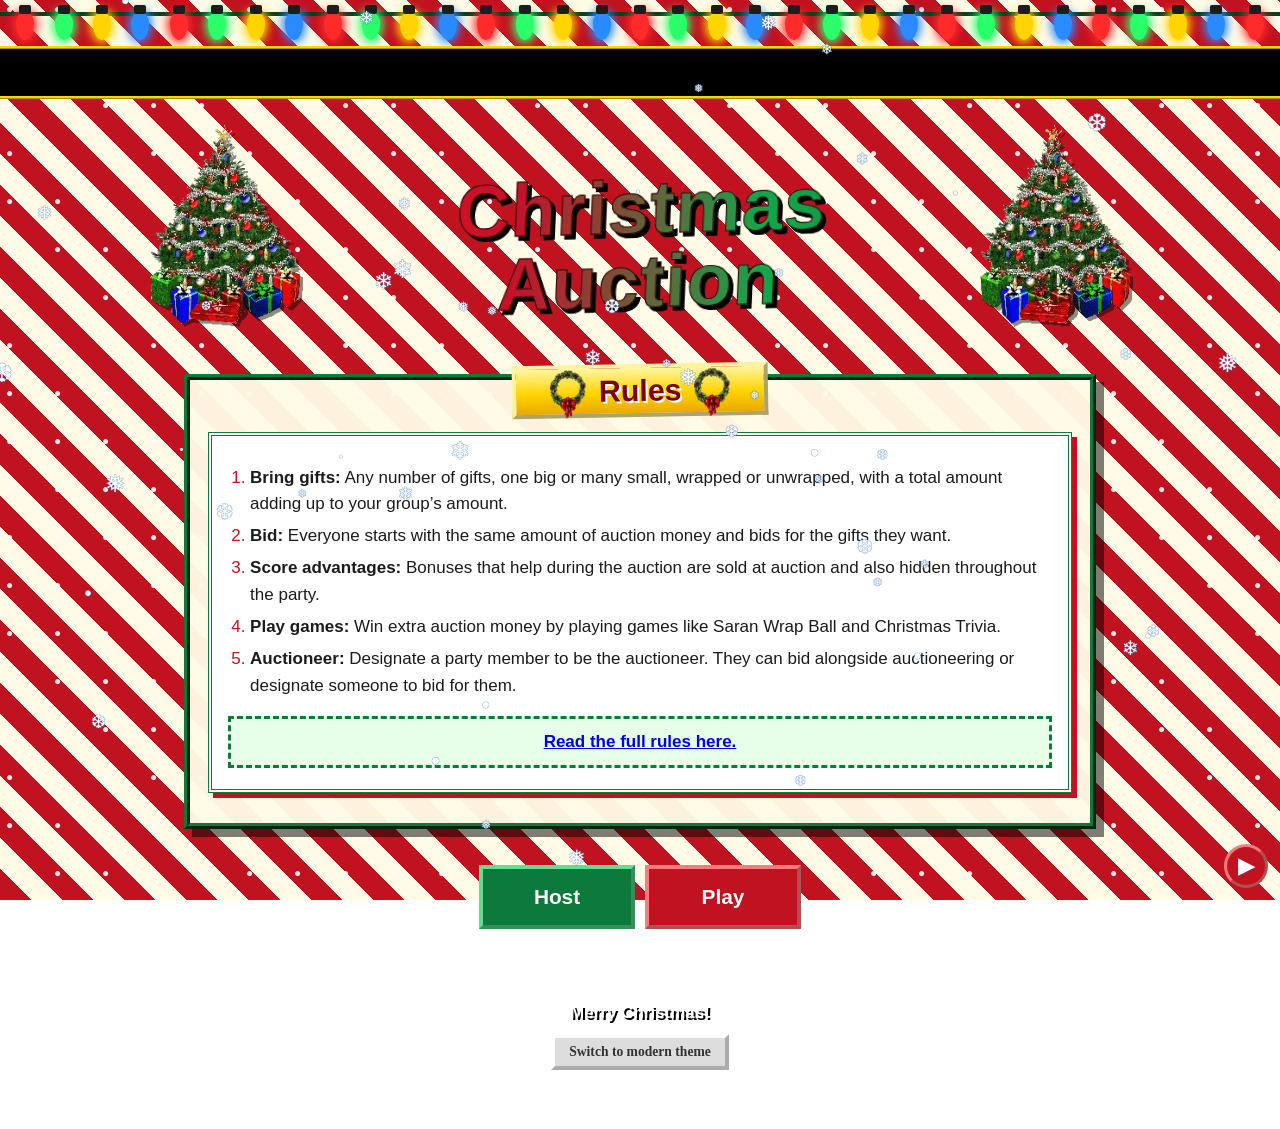
<file: index.html>
<!DOCTYPE html>
<html lang="en">
<head>
<meta charset="utf-8">
<meta name="viewport" content="width=device-width, initial-scale=1">
<title>Christmas Auction</title>
<meta name="description" content="Rules for our Christmas Auction.">
<script src="theme.js?v=5"></script>
<link rel="stylesheet" href="style.css?v=25">
</head>
<body>
<canvas id="snow" aria-hidden="true"></canvas>
<div class="lights" id="lights" aria-hidden="true"></div>
<div class="marquee"><span id="marqueeText">&#9733; WELCOME TO THE CHRISTMAS AUCTION &#9733;</span></div>

<header>
  <div class="hero">
    <img src="media/images/tree_art.png" alt="Decorated Christmas tree with presents">
    <div class="mid">
      <h1 class="wordart">Christmas Auction</h1>
    </div>
    <img src="media/images/tree_art.png" alt="Decorated Christmas tree with presents">
  </div>
</header>


<main>
  <section id="how">
    <h2>Rules</h2>
    <div class="card">
      <ol>
        <li><strong>Bring gifts:</strong> Any number of gifts, one big or many small, wrapped or unwrapped, with a total amount adding up to your group&rsquo;s amount.</li>
        <li><strong>Bid:</strong> Everyone starts with the same amount of auction money and bids for the gifts they want.</li>
        <li><strong>Score advantages:</strong> Bonuses that help during the auction are sold at auction and also hidden throughout the party.</li>
        <li><strong>Play games:</strong> Win extra auction money by playing games like Saran Wrap Ball and Christmas Trivia.</li>
        <li><strong>Auctioneer:</strong> Designate a party member to be the auctioneer. They can bid alongside auctioneering or designate someone to bid for them.</li>
      </ol>
      <p class="note center"><a href="rules.html">Read the full rules here.</a></p>
    </div>
  </section>

  <div class="topnav bottom"><a class="btn alt" href="host.html">Host</a><a class="btn" href="play.html">Play</a></div>
</main>

<footer>
  <p>Merry Christmas!</p>
</footer>

<script src="firebase-config.js?v=2"></script>
<script src="app.js?v=4"></script>
<script src="decor.js?v=14"></script>
</body>
</html>
</file>
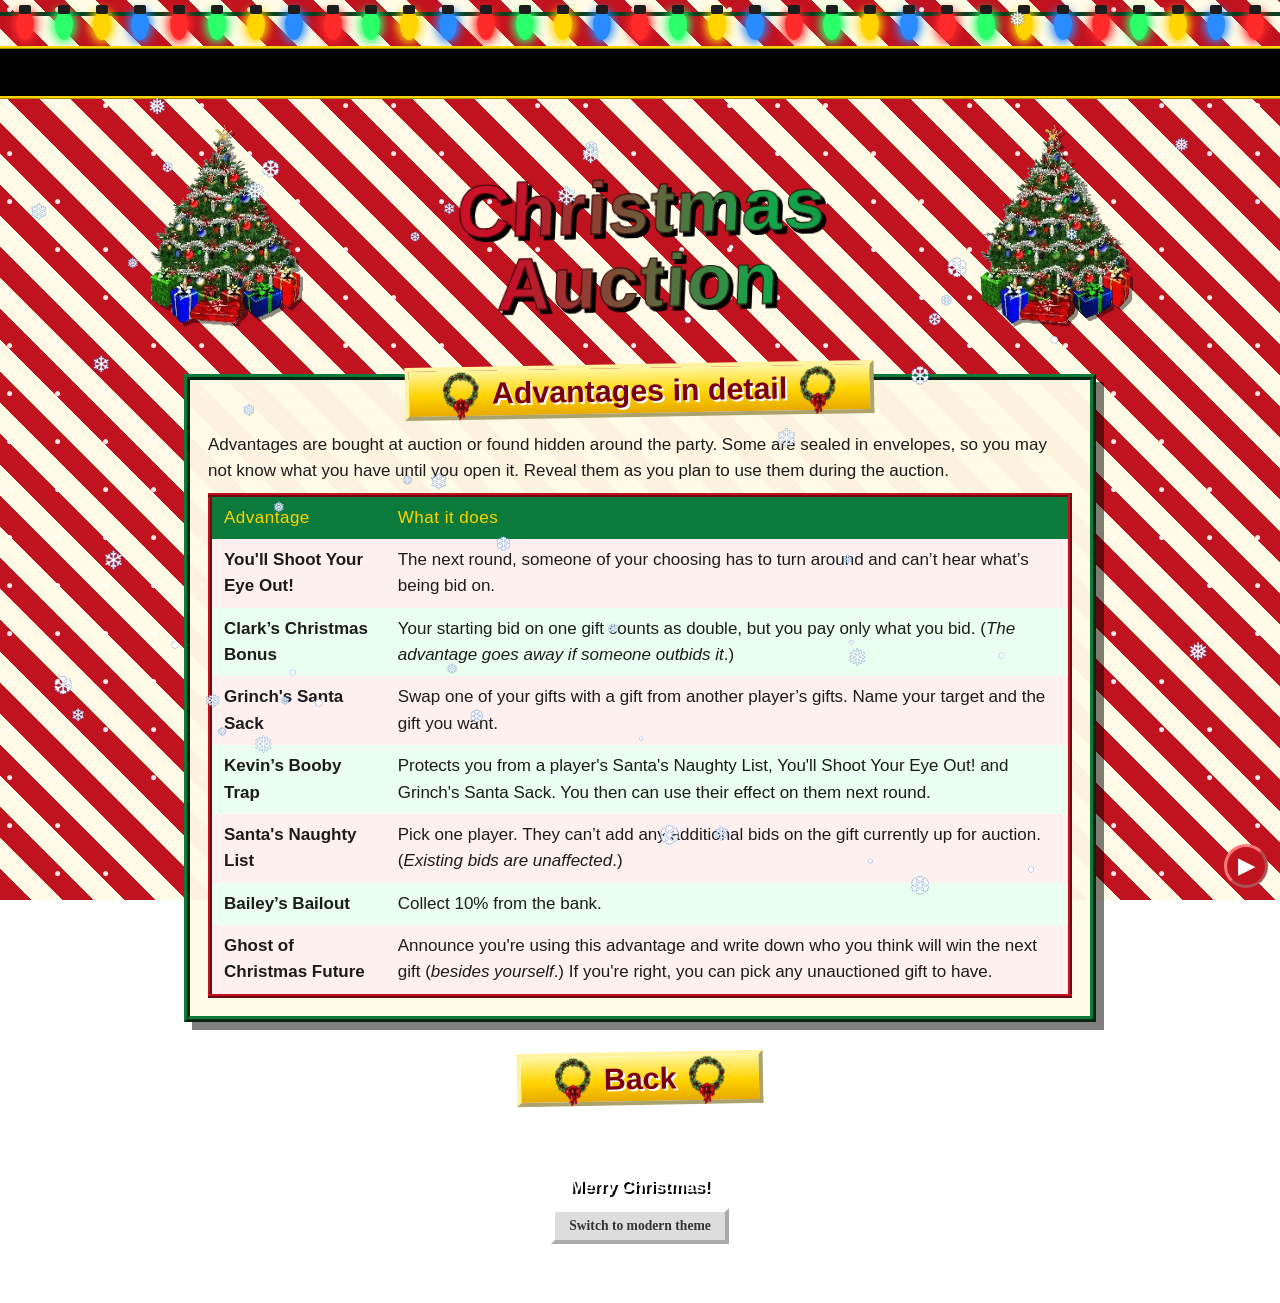
<file: advantages.html>
<!DOCTYPE html>
<html lang="en">
<head>
<meta charset="utf-8">
<meta name="viewport" content="width=device-width, initial-scale=1">
<title>Advantages: Christmas Auction</title>
<meta name="description" content="Advantages for our Christmas Auction.">
<script src="theme.js?v=5"></script>
<link rel="stylesheet" href="style.css?v=25">
</head>
<body>
<canvas id="snow" aria-hidden="true"></canvas>
<div class="lights" id="lights" aria-hidden="true"></div>
<div class="marquee"><span id="marqueeText">&#9733; WELCOME TO THE CHRISTMAS AUCTION &#9733;</span></div>

<header>
  <div class="hero">
    <img src="media/images/tree_art.png" alt="Decorated Christmas tree with presents">
    <div class="mid">
      <h1 class="wordart">Christmas Auction</h1>
    </div>
    <img src="media/images/tree_art.png" alt="Decorated Christmas tree with presents">
  </div>
</header>

<main>
  <section id="advantages">
    <h2>Advantages in detail</h2>
    <p>Advantages are bought at auction or found hidden around the party. Some are sealed in envelopes, so you may not know what you have until you open it. Reveal them as you plan to use them during the auction.</p>
    <table>
      <thead><tr><th>Advantage</th><th>What it does</th></tr></thead>
      <tbody>
        <tr><td><strong>You'll Shoot Your Eye Out!</strong></td><td>The next round, someone of your choosing has to turn around and can&rsquo;t hear what&rsquo;s being bid on.</td></tr>
        <tr><td><strong>Clark&rsquo;s Christmas Bonus</strong></td><td>Your starting bid on one gift counts as double, but you pay only what you bid. (<i>The advantage goes away if someone outbids it</i>.)</td></tr>
        <tr><td><strong>Grinch's Santa Sack</strong></td><td>Swap one of your gifts with a gift from another player&rsquo;s gifts. Name your target and the gift you want.</td></tr>
        <tr><td><strong>Kevin&rsquo;s Booby Trap</strong></td><td>Protects you from a player's Santa's Naughty List, You'll Shoot Your Eye Out! and Grinch's Santa Sack. You then can use their effect on them next round.</td></tr>
        <tr><td><strong>Santa's Naughty List</strong></td><td>Pick one player. They can&rsquo;t add any additional bids on the gift currently up for auction. (<i>Existing bids are unaffected</i>.)</td></tr>
        <tr><td><strong>Bailey&rsquo;s Bailout</strong></td><td>Collect 10% from the bank.</td></tr>
        <tr><td><strong>Ghost of Christmas Future</strong></td><td>Announce you're using this advantage and write down who you think will win the next gift (<i>besides yourself</i>.) If you're right, you can pick any unauctioned gift to have.</td></tr>
      </tbody>
    </table>
  </section>
  <section class="backbar">
    <h2><a href="rules.html">Back</a></h2>
  </section>
</main>

<footer>
  <p>Merry Christmas!</p>
</footer>

<script src="firebase-config.js?v=2"></script>
<script src="app.js?v=4"></script>
<script src="decor.js?v=14"></script>
</body>
</html>
</file>
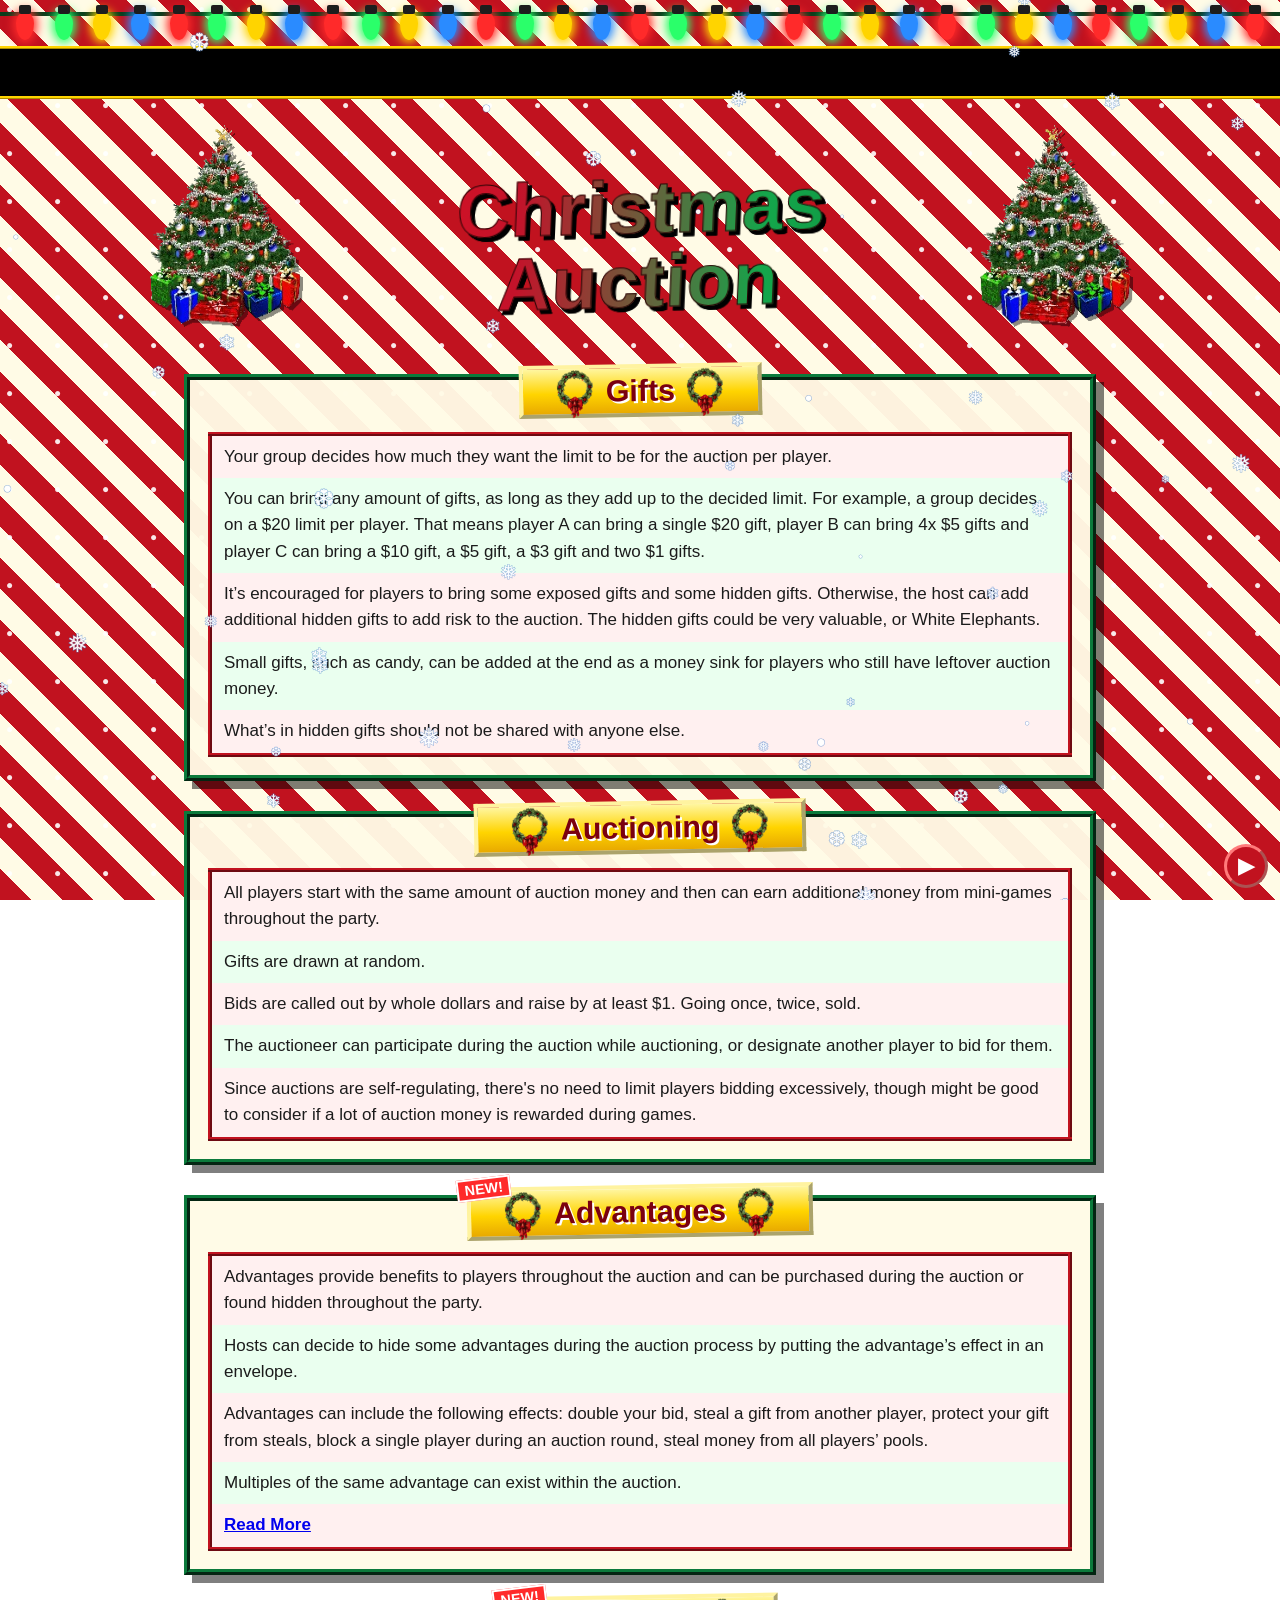
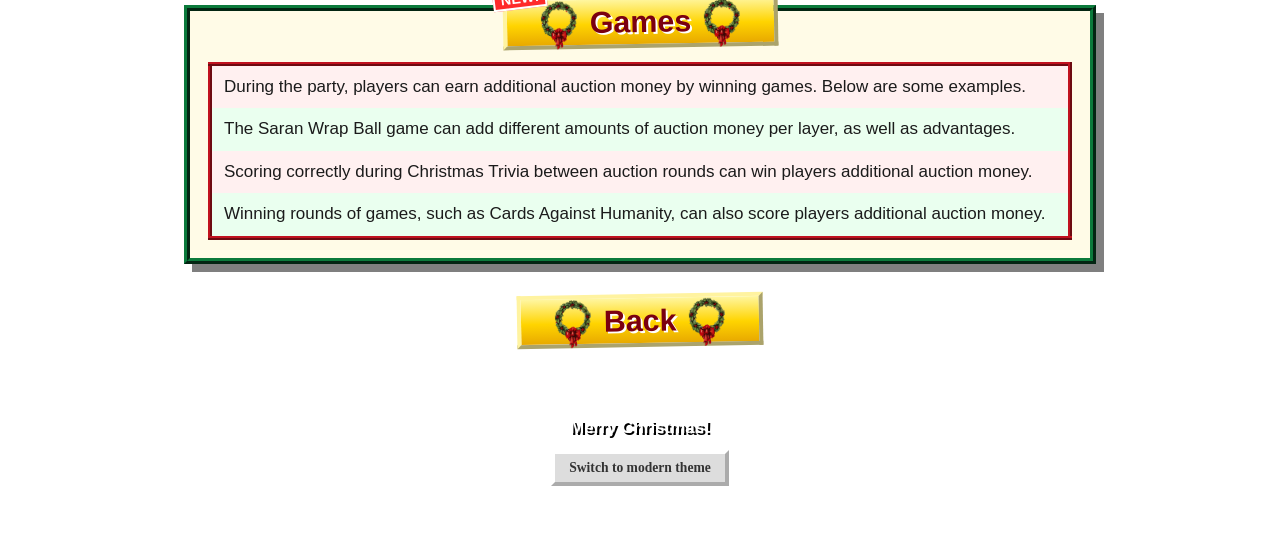
<file: rules.html>
<!DOCTYPE html>
<html lang="en">
<head>
<meta charset="utf-8">
<meta name="viewport" content="width=device-width, initial-scale=1">
<title>Christmas Auction</title>
<meta name="description" content="Rules for our Christmas Auction.">
<script src="theme.js?v=5"></script>
<link rel="stylesheet" href="style.css?v=25">
</head>
<body>
<canvas id="snow" aria-hidden="true"></canvas>
<div class="lights" id="lights" aria-hidden="true"></div>
<div class="marquee"><span id="marqueeText">&#9733; WELCOME TO THE CHRISTMAS AUCTION &#9733;</span></div>

<header>
  <div class="hero">
    <img src="media/images/tree_art.png" alt="Decorated Christmas tree with presents">
    <div class="mid">
      <h1 class="wordart">Christmas Auction</h1>
    </div>
    <img src="media/images/tree_art.png" alt="Decorated Christmas tree with presents">
  </div>
</header>

<main>
  <section id="gifts">
    <h2>Gifts</h2>
    <table>
      <tbody>
        <tr><td>Your group decides how much they want the limit to be for the auction per player.</td></tr>
        <tr><td>You can bring any amount of gifts, as long as they add up to the decided limit. For example, a group decides on a $20 limit per player. That means player A can bring a single $20 gift, player B can bring 4x $5 gifts and player C can bring a $10 gift, a $5 gift, a $3 gift and two $1 gifts.</td></tr>
        <tr><td>It&rsquo;s encouraged for players to bring some exposed gifts and some hidden gifts. Otherwise, the host can add additional hidden gifts to add risk to the auction. The hidden gifts could be very valuable, or White Elephants.</td></tr>
        <tr><td>Small gifts, such as candy, can be added at the end as a money sink for players who still have leftover auction money.</td></tr>
        <tr><td>What&rsquo;s in hidden gifts should not be shared with anyone else.</td></tr>
      </tbody>
    </table>
  </section>

  <section id="auctioning">
    <h2>Auctioning</h2>
    <table>
      <tbody>
        <tr><td>All players start with the same amount of auction money and then can earn additional money from mini-games throughout the party.</td></tr>
        <tr><td>Gifts are drawn at random.</td></tr>
        <tr><td>Bids are called out by whole dollars and raise by at least $1. Going once, twice, sold.</td></tr>
        <tr><td>The auctioneer can participate during the auction while auctioning, or designate another player to bid for them.</td></tr>
        <tr><td>Since auctions are self-regulating, there's no need to limit players bidding excessively, though might be good to consider if a lot of auction money is rewarded during games.</td></tr>
      </tbody>
    </table>
  </section>

  <section id="advantages">
    <h2><span class="new">NEW!</span>Advantages</h2>
    <table>
      <tbody>
        <tr><td>Advantages provide benefits to players throughout the auction and can be purchased during the auction or found hidden throughout the party.</td></tr>
        <tr><td>Hosts can decide to hide some advantages during the auction process by putting the advantage&rsquo;s effect in an envelope.</td></tr>
        <tr><td>Advantages can include the following effects: double your bid, steal a gift from another player, protect your gift from steals, block a single player during an auction round, steal money from all players&rsquo; pools.</td></tr>
        <tr><td>Multiples of the same advantage can exist within the auction.</td></tr>
        <tr><td><a href="advantages.html">Read More</a></td></tr>
      </tbody>
    </table>
  </section>

  <section id="games">
    <h2><span class="new">NEW!</span>Games</h2>
    <table>
      <tbody>
        <tr><td>During the party, players can earn additional auction money by winning games. Below are some examples.</td></tr>
        <tr><td>The Saran Wrap Ball game can add different amounts of auction money per layer, as well as advantages.</td></tr>
        <tr><td>Scoring correctly during Christmas Trivia between auction rounds can win players additional auction money.</td></tr>
        <tr><td>Winning rounds of games, such as Cards Against Humanity, can also score players additional auction money.</td></tr>
      </tbody>
    </table>
  </section>

  <p class="center" data-dev-only>
    <a class="btn" href="play.html">Join a game</a>
    <a class="btn alt" href="host.html">Host a party</a>
  </p>
  <section class="backbar">
    <h2><a href="index.html">Back</a></h2>
  </section>
</main>

<footer>
  <p>Merry Christmas!</p>
</footer>

<script src="firebase-config.js?v=2"></script>
<script src="app.js?v=4"></script>
<script src="decor.js?v=14"></script>
</body>
</html>
</file>
<file: style.css>
:root{--red:#c1121f;--green:#0b7a3b;--gold:#ffd400;--cream:#fffbe6;--ink:#1b1b1b}
*{box-sizing:border-box}
html{scroll-behavior:smooth}
body{
  margin:0;color:var(--ink);
  font:17px/1.55 "Comic Sans MS","Comic Sans","Chalkboard SE","Comic Neue",cursive,sans-serif;
  background:
    radial-gradient(circle at 20% 20%,rgba(255,255,255,.9) 0 2px,transparent 3px) 0 0/48px 48px,
    repeating-linear-gradient(45deg,#c1121f 0 22px,#fffbe6 22px 44px);
  background-attachment:fixed;
}
a{color:#00e;font-weight:bold}
a:visited{color:#551a8b}
#snow{position:fixed;inset:0;pointer-events:none;z-index:3}
.lights,header,nav,main,footer{position:relative;z-index:1}

/* string of lights */
.lights{display:flex;justify-content:space-around;height:46px;background:
  linear-gradient(#0a3d1c,#0a3d1c) 0 12px/100% 4px no-repeat;border-bottom:0;padding:0 6px;overflow:hidden}
.bulb{width:18px;height:28px;margin-top:12px;border-radius:50% 50% 50% 50%/40% 40% 60% 60%;
  background:var(--c);box-shadow:0 0 10px 3px var(--c);position:relative;flex:none}
.bulb::before{content:"";position:absolute;left:3px;top:-7px;width:12px;height:9px;background:#1d1d1d;border-radius:2px}
.bulb:nth-child(4n+1){--c:#ff2a2a}.bulb:nth-child(4n+2){--c:#2aff6a}
.bulb:nth-child(4n+3){--c:#ffd400}.bulb:nth-child(4n+4){--c:#2a8bff}
@media (prefers-reduced-motion:no-preference){
  .bulb{animation:twinkle 1.2s infinite alternate}
  .bulb:nth-child(2n){animation-delay:.6s}
  .bulb:nth-child(3n){animation-duration:.9s}
  @keyframes twinkle{from{opacity:1}to{opacity:.35;box-shadow:0 0 3px 1px var(--c)}}
}

/* marquee */
.marquee{background:#000;color:#39ff14;font:bold 24px "Courier New",monospace;border-top:3px ridge #ffd400;
  border-bottom:3px ridge #ffd400;overflow:hidden;white-space:nowrap;padding:9px 0}
.marquee>span{display:inline-block;padding-left:100%;min-height:1.2em}
.marquee .c0,.tricolor .c0{color:#ff3b3b}.marquee .c1,.tricolor .c1{color:#2bd965}.marquee .c2,.tricolor .c2{color:#fff}
@media (prefers-reduced-motion:no-preference){.marquee>span{animation:scroll 26s linear infinite}
  @keyframes scroll{to{transform:translateX(-100%)}}}
@media (prefers-reduced-motion:reduce){.marquee{white-space:normal}.marquee>span{padding-left:10px}}

header{text-align:center;padding:26px 12px 8px}
.hero{display:flex;align-items:flex-end;justify-content:center;gap:clamp(4px,3vw,30px)}
.hero svg,.hero img{width:clamp(70px,18vw,150px);height:auto;flex:none;filter:drop-shadow(3px 3px 0 rgba(0,0,0,.45))}
.hero .mid{max-width:620px}
h1.wordart{
  font:900 clamp(2.1rem,8vw,4.6rem)/1 Impact,"Arial Black",sans-serif;letter-spacing:1px;margin:0;
  background:linear-gradient(90deg,#e0101f 0%,#c4122a 30%,#14a64b 70%,#0b8a3c 100%);
  -webkit-background-clip:text;background-clip:text;color:transparent;-webkit-text-stroke:1px #2b0505;paint-order:stroke fill;
  filter:drop-shadow(4px 4px 0 #000);transform:skew(-4deg) rotate(-1.5deg);padding:6px 4px}
.tagline{display:inline-block;margin-top:14px;background:var(--gold);border:4px outset #fff3a0;
  padding:6px 16px;font-weight:bold;color:#7a0010;transform:rotate(1deg)}

nav{position:sticky;top:0;z-index:6;background:#0b7a3b;border-top:4px ridge #ffd400;border-bottom:4px ridge #ffd400;padding:6px}
nav ul{list-style:none;margin:0;padding:0;display:flex;gap:6px;flex-wrap:wrap;justify-content:center}
nav a{display:block;padding:5px 12px;text-decoration:none;color:#fff;background:var(--red);
  border:3px outset #ff6b6b;font-weight:bold;font-size:.9rem}
nav a:hover,nav a:focus-visible{background:#ffd400;color:#7a0010;outline:2px dashed #000}
nav a:active{border-style:inset}

main{max-width:940px;margin:0 auto;padding:12px 14px 40px}
section{margin:30px 0;scroll-margin-top:90px;background:rgba(255,251,230,.96);border:6px ridge #0b7a3b;
  padding:6px 18px 18px;box-shadow:8px 8px 0 rgba(0,0,0,.5)}
section>h2{
  font:900 1.9rem/1.1 Impact,"Arial Black",sans-serif;text-align:center;color:#7a0010;margin:-22px auto 14px;
  width:fit-content;max-width:100%;padding:6px 22px;background:linear-gradient(#fff6a0,#ffd400 55%,#e8a900);
  border:4px outset #fff3a0;text-shadow:2px 2px 0 #fff;transform:rotate(-1deg)}
section>h2::before,section>h2::after{content:"";display:inline-block;width:1.2em;height:1.6em;vertical-align:middle;margin:-.5em .4em;background:url("media/images/wreath.png") center/contain no-repeat}
.backbar{background:none;border:0;box-shadow:none;padding:0;margin:30px 0 10px}
.backbar>h2{margin:0 auto}
.backbar>h2 a{color:inherit;text-decoration:none}
.backbar>h2 a:hover{text-decoration:underline}
h3{font-family:Impact,"Arial Black",sans-serif;color:var(--red);letter-spacing:.5px;margin:.2em 0 .4em}
p{margin:.5em 0}
.tinsel{height:12px;margin:10px 0;background:repeating-linear-gradient(90deg,#ffd400 0 8px,#c0c0c0 8px 12px,#ff2a2a 12px 20px,#c0c0c0 20px 24px);border-radius:6px}

.grid{display:grid;gap:14px;grid-template-columns:repeat(auto-fit,minmax(240px,1fr))}
.card{background:#fff;border:4px double #c1121f;padding:12px 16px;margin:12px 0;
  box-shadow:5px 5px 0 #0b7a3b;position:relative}
.grid .card{margin:0}
.card:nth-child(even){border-color:#0b7a3b;box-shadow:5px 5px 0 #c1121f}
.tag{display:inline-block;background:#000;color:#fff;font:bold .8rem "Courier New",monospace;padding:2px 9px;letter-spacing:.06em;text-transform:uppercase}
.big{font:900 2.2rem Impact,"Arial Black",sans-serif;color:#c1121f;text-shadow:2px 2px 0 #ffd400}
ol,ul{padding-left:1.3em}li{margin:.35em 0}
li::marker{color:#c1121f}
.note{border:3px dashed #0b7a3b;background:#e7ffe9;padding:10px 14px;font-weight:bold}
.new{display:inline-block;background:#ff2a2a;color:#fff;font:bold .75rem Arial,sans-serif;padding:1px 6px;border:2px solid #fff;transform:rotate(-6deg);vertical-align:middle;margin-left:6px}
section>h2{position:relative}
section>h2>.new{position:absolute;top:-14px;left:-14px;margin:0;font-size:.9rem;text-shadow:none;z-index:1}
@media (prefers-reduced-motion:no-preference){.new{animation:blink 1s steps(2,jump-none) infinite}@keyframes blink{50%{opacity:.2}}}

table{width:100%;border-collapse:collapse;background:#fff;border:4px ridge #c1121f}
th,td{text-align:left;padding:8px 12px;vertical-align:top}
th{background:#0b7a3b;color:#ffd400;font-family:Impact,"Arial Black",sans-serif;letter-spacing:.5px;font-weight:400}
tbody tr:nth-child(odd){background:#fff0f0}tbody tr:nth-child(even){background:#eaffef}

button{font:bold 1rem "Comic Sans MS","Chalkboard SE",cursive;cursor:pointer;padding:8px 18px;color:#fff;background:var(--red);
  border:4px outset #ff7b7b}
button:active{border-style:inset}
button.alt{background:var(--green);border-color:#5fe08f;color:#fff}
button.ghost{background:#ddd;color:#333;border-color:#fff}
button:focus-visible,input:focus-visible{outline:3px dashed #000;outline-offset:2px}
input{font:inherit;padding:8px 10px;border:3px inset #aaa;background:#fff;color:#000}
.dice{display:flex;gap:14px;justify-content:center;font-size:5rem;line-height:1;margin:6px 0;color:#c1121f;text-shadow:3px 3px 0 #ffd400}
.center{text-align:center}
#diceMsg{min-height:3.4em;font-weight:bold;color:#0b5a2b}
.wallet-row{display:flex;flex-wrap:wrap;gap:8px;align-items:center;margin:10px 0}
.wallet-row input[type=number]{width:6.5em}
.wallet-row input[type=text]{flex:1;min-width:8em}
.lcd{display:inline-block;background:#000;color:#fff;font:bold 2rem "Courier New",monospace;padding:4px 14px;
  border:4px inset #777}
#log{list-style:none;padding:0;margin:8px 0 0;font-size:.95rem}
#log li{display:flex;justify-content:space-between;gap:8px;padding:4px 0;border-top:2px dotted #c1121f}
.minus{color:#c1121f}.plus{color:#0b7a3b}
#walletMsg{min-height:1.4em;color:#c1121f;font-weight:bold}

footer{text-align:center;padding:10px 14px 50px;color:#fff;text-shadow:2px 2px 0 #000;font-weight:bold}
.counter{display:inline-block;margin:6px 0;font:bold 1rem "Courier New",monospace;background:#000;color:#fff;padding:4px 10px;border:3px ridge #ffd400;letter-spacing:.15em}
.badge{display:inline-block;margin:6px;padding:4px 10px;background:#ffd400;color:#7a0010;border:3px outset #fff3a0;font-size:.85rem}
.spark{position:fixed;pointer-events:none;z-index:9;font-size:16px;transition:transform .8s ease-out,opacity .8s ease-out}
@media print{#snow,nav,.lights,.marquee,.tools,.spark{display:none}body{background:#fff}section{box-shadow:none}}

/* ---------- app pages (host / player) ---------- */
[hidden]{display:none !important}
a.btn{display:inline-block;padding:10px 20px;background:#c1121f;color:#fff;border:4px outset #ff7b7b;text-decoration:none;font-weight:bold;margin:6px}
a.btn.alt{background:#0b7a3b;border-color:#5fe08f}
a.btn.bigbtn{font-size:1.6rem;padding:16px 36px}
a.btn:active{border-style:inset}
.demobar{position:relative;z-index:8;background:#000;color:#ffd400;text-align:center;font:bold 14px "Courier New",monospace;padding:6px 8px;border-bottom:3px dashed #ff2a2a}
.toasts{position:fixed;top:8px;left:8px;right:8px;z-index:20;display:flex;flex-direction:column;gap:8px;pointer-events:none}
.toast{pointer-events:auto;max-width:560px;margin:0 auto;width:100%;background:#fffbe6;border:5px ridge #c1121f;padding:10px 14px;box-shadow:6px 6px 0 rgba(0,0,0,.5);font-weight:bold;display:flex;gap:10px;align-items:flex-start}
.toast.hint{border-color:#0b7a3b}.toast.direct{border-color:#6a1b9a}
.toast .x{margin-left:auto;padding:2px 8px;background:#ddd;color:#333;border-color:#fff}
.kind{display:inline-block;font:bold .7rem Arial,sans-serif;padding:1px 6px;margin-right:6px;color:#fff;background:#0b7a3b;vertical-align:middle;text-transform:uppercase}
.kind.alert{background:#c1121f}.kind.direct{background:#6a1b9a}.kind.info{background:#555}
.roomcode{display:inline-block;font:900 3rem Impact,"Arial Black",sans-serif;letter-spacing:.2em;background:#000;color:#fff;padding:2px 18px;border:4px ridge #ffd400}
.feed{list-style:none;padding:0;margin:8px 0 0}
.feed li{border-top:2px dotted #c1121f;padding:6px 0}
.feed time{color:#666;font-size:.8rem;margin-right:6px}
.formrow{display:flex;flex-wrap:wrap;gap:8px;align-items:center;margin:8px 0}
.formrow label{font-weight:bold}
/* player gifts section */
.capnote{background:#fff7cc;border:3px dashed #c1121f;color:#7a0010;padding:8px 14px;margin:8px 0 14px}
.giftform h3{margin-top:0}
.add-row{display:flex;gap:8px;margin:6px 0 10px}
.add-row input{flex:1;min-width:0}
.add-row input:disabled{background:#eee;color:#777}
.check{display:flex;gap:8px;align-items:center;font-weight:bold;cursor:pointer}
.giftform .err:empty{display:none}
.list-head{display:flex;align-items:center;gap:10px;margin-top:22px}
.count{display:inline-block;min-width:1.8em;text-align:center;background:#0b7a3b;color:#fff;font:bold .95rem Arial,sans-serif;padding:1px 8px;border-radius:999px}
.minimal .capnote{background:rgba(232,184,74,.12);border:1px solid rgba(232,184,74,.5);border-radius:10px;color:var(--mcream)}
.minimal .capnote strong{color:var(--mgold)}
.minimal .add-row input:disabled{background:#efe9da;color:var(--mmuted)}
.minimal .list-head{color:var(--mgold)}
.minimal .count{background:var(--mgold);color:var(--mgreen);font-family:var(--msans)}
/* host room card: code, starting money and gift cap side by side */
.room-stats{display:grid;grid-template-columns:repeat(3,minmax(0,1fr));gap:14px;margin:6px 0 18px}
@media (max-width:560px){.room-stats{grid-template-columns:1fr}}
.stat{text-align:center;display:flex;flex-direction:column}
.stat-label{font-weight:bold;text-transform:uppercase;letter-spacing:.08em;font-size:.85rem;margin-bottom:4px}
.stat .roomcode{display:flex;align-items:center;justify-content:center;flex:1;min-height:1.6em;font-size:2.2rem;letter-spacing:.12em;padding:4px 10px;box-sizing:border-box;width:100%}
td.right{text-align:right}
.mono{font-family:"Courier New",monospace;letter-spacing:.12em}
.hostcode-row button{padding:2px 10px;font-size:.85rem}
/* top navigation buttons on the host and player pages */
.topnav{display:flex;justify-content:center;flex-wrap:wrap;gap:10px;margin:8px 0}
.topnav a.btn{font-size:1.3rem;padding:12px 34px;min-width:7.5em;text-align:center;margin:0}
.minimal .topnav a.btn{font-size:1.15rem;padding:12px 32px}
.minimal .topnav a.btn.alt{background:var(--mred);color:#fff}
.topnav.bottom{margin:36px 0 12px}
.money-cell{display:flex;flex-wrap:wrap;align-items:center;gap:6px}
.money-btns{display:inline-flex;flex-wrap:wrap;gap:4px}
input.amtbox{width:4.6em;padding:3px 6px;font-size:.95rem}
button.moneybtn,button.moneybtn:disabled{color:#fff}
button.moneybtn{padding:2px 8px;font-size:.9rem;min-width:3.2em;border-width:3px}
button.moneybtn.minus{background:#c1121f}
button.moneybtn.plus{background:#0b7a3b;border-color:#5fe08f}
button.moneybtn:disabled{opacity:.4;cursor:not-allowed}
.minimal button.moneybtn,.minimal button.moneybtn:disabled,.minimal td button.moneybtn{border-width:0;color:#fff;-webkit-text-fill-color:#fff;text-decoration:none;font-family:var(--msans);font-weight:700;border-radius:999px;padding:4px 10px}
.minimal button.moneybtn.plus{background:#2a7d4f}
.minimal button.moneybtn.minus{background:var(--mred)}
.minimal .stat-label{color:#cfc8b3}
/* host setup: two cards side by side, stacked on narrow screens */
.setup-cols{display:grid;grid-template-columns:1fr 1fr;gap:24px;align-items:stretch}
.setup-cols>section{margin:30px 0 0;display:flex;flex-direction:column}
.setup-cols>section>.wide{margin-top:auto}
@media (max-width:760px){.setup-cols{grid-template-columns:1fr;gap:0}}
.field{margin:10px 0 16px}
.field>label{display:block;font-weight:bold;margin-bottom:4px}
.field>.small{margin:4px 0 0}
.money-in{display:inline-flex;align-items:center;gap:6px;font-weight:bold;font-size:1.2rem}
.money-in input{width:7em}
button.wide{width:100%;padding:12px 18px;font-size:1.1rem}
select,textarea{font:inherit;padding:7px;border:3px inset #aaa;background:#fff;color:#000;max-width:100%}
textarea{width:100%;min-height:5.5em}
.small{font-size:.85rem;color:#555}
.err{color:#c1121f;font-weight:bold;min-height:1.4em}
.ok{color:#0b7a3b;font-weight:bold}
.bidrow{display:flex;flex-wrap:wrap;gap:8px;align-items:center;justify-content:space-between;border-top:2px dotted #c1121f;padding:6px 0}
.bidrow.top{background:#fff6a0}
.pill{display:inline-block;padding:0 8px;border:2px solid #0b7a3b;color:#0b7a3b;font-weight:bold;font-size:.8rem;margin-left:4px}
.pill.warn{border-color:#c1121f;color:#c1121f}
.cardchip{display:flex;justify-content:space-between;align-items:center;gap:10px;border:3px double #0b7a3b;padding:8px 12px;margin:8px 0;background:#f2fff4}
.cardchip.used{opacity:.5;text-decoration:line-through}
.cardchip.sold{border-color:#c1121f;background:#ffe3e3;color:#7a0010}
.bigline{font:900 1.6rem Impact,"Arial Black",sans-serif;color:#c1121f}


/* music mute button */
.musicbtn{position:fixed;right:12px;bottom:12px;z-index:50;width:44px;height:44px;border-radius:50%;
  font-size:1.3rem;line-height:1;padding:0;background:#c1121f;color:#fff;border:3px outset #ff7b7b;cursor:pointer}
@media print{.musicbtn{display:none}}

/* Features under development stay hidden until IN_DEVELOPMENT is false in decor.js */
[data-dev-only]{display:none}
html.dev-off [data-dev-only]{display:revert}

/* ---------- theme switch button ---------- */
.themebtn{font-size:.85rem;padding:6px 14px}


/* ---------- modern theme (html.minimal): deep green, gold and cream ---------- */
html.minimal{--mgreen:#0f3d2e;--mgreen2:#165240;--mred:#b3262e;--mgold:#e8b84a;--mcream:#fbf6ea;--mink:#1d2a24;--mmuted:#55645c;--mline:#e4dcc6;
  --mserif:Georgia,"Times New Roman",serif;--msans:system-ui,-apple-system,"Segoe UI",Roboto,sans-serif}
.minimal body{color:var(--mcream);font:17px/1.6 var(--msans);min-height:100vh;
  background:linear-gradient(180deg,var(--mgreen) 0%,#0a2a1f 100%) fixed}
.minimal a,.minimal a:visited{color:var(--mgold);font-weight:600}
.minimal .card a,.minimal .card a:visited,.minimal table a,.minimal table a:visited{color:var(--mgreen)}
.minimal .lights,.minimal .tinsel,.minimal .spark,.minimal .hero img:last-child{display:none}

/* slim ticker */
.minimal .marquee{background:rgba(10,42,31,.9);color:var(--mgold);font:600 12px var(--msans);letter-spacing:.16em;border:0;
  border-bottom:1px solid rgba(232,184,74,.35);padding:8px 0}
.minimal .marquee .c0,.minimal .marquee .c1,.minimal .marquee .c2,.minimal .tricolor .c0,.minimal .tricolor .c1,.minimal .tricolor .c2{color:inherit}

.minimal header{padding:40px 20px 16px}
.minimal .hero img{width:clamp(80px,16vw,120px);filter:none}
.minimal h1.wordart{font:700 clamp(2rem,6vw,3.4rem)/1.2 var(--mserif);letter-spacing:0;background:none;
  -webkit-background-clip:border-box;background-clip:border-box;color:var(--mgold);-webkit-text-stroke:0;filter:none;transform:none;padding:0}
.minimal .tagline{background:none;border:0;transform:none;padding:0;color:#e9e2cf;font-weight:400}

.minimal nav{background:rgba(10,42,31,.94);backdrop-filter:blur(6px);border:0;border-bottom:1px solid rgba(232,184,74,.35);padding:0}
.minimal nav ul{padding:8px 12px}
.minimal nav a{background:none;border:0;border-radius:999px;color:var(--mcream);font:500 .95rem var(--msans);text-decoration:none;padding:8px 14px}
.minimal nav a:hover,.minimal nav a:focus-visible{background:var(--mred);color:var(--mcream);outline:none}

.minimal main{max-width:900px;padding:12px 20px 60px}
.minimal section{background:none;border:0;box-shadow:none;padding:0;margin:36px 0}
.minimal section>h2{font:700 1.9rem/1.2 var(--mserif);text-align:left;color:var(--mgold);margin:0 0 .5em;width:auto;max-width:none;
  padding:0 0 .25em;background:none;border:0;border-bottom:2px solid rgba(232,184,74,.35);text-shadow:none;transform:none;letter-spacing:0}
.minimal section>h2::before,.minimal section>h2::after{display:none}
.minimal section>h2{display:flex;align-items:center;flex-wrap:wrap}
.minimal section>h2>.new{position:static;order:1;margin:0 0 0 14px}
.minimal .backbar{margin:30px 0 10px}
.minimal .backbar>h2{border:0;padding:0}
.minimal .backbar>h2 a{color:var(--mgold)}
.minimal h3{font:700 1.17rem/1.2 var(--mserif);color:var(--mred);letter-spacing:0}

.minimal .card{background:var(--mcream);color:var(--mink);border:0;border-radius:16px;padding:20px 22px;margin:14px 0;box-shadow:0 6px 18px rgba(0,0,0,.25)}
.minimal .card:nth-child(even){border:0;box-shadow:0 6px 18px rgba(0,0,0,.25)}
.minimal .grid .card{margin:0}
.minimal li::marker{color:inherit}
.minimal .note{border:0;border-left:5px solid var(--mgold);background:rgba(255,255,255,.07);color:inherit;padding:12px 16px;border-radius:0 12px 12px 0;font-weight:400}
.minimal .card .note{background:#f3ead2}
.minimal .tag{background:var(--mgreen);color:var(--mgold);font:600 .8rem var(--msans);border-radius:999px;padding:2px 10px;letter-spacing:.03em}
.minimal .big{font:700 2rem var(--mserif);color:var(--mgreen);text-shadow:none}
.minimal .bigline{font:700 1.6rem var(--mserif);color:var(--mgreen)}
.minimal .new{background:var(--mred);color:#fff;border:0;border-radius:999px;transform:none;animation:none}
.minimal .badge{background:var(--mgreen);color:var(--mgold);border:0;border-radius:999px}

.minimal table{border:0;border-radius:12px;overflow:hidden;background:var(--mcream);color:var(--mink)}
.minimal th{background:var(--mgreen2);color:var(--mgold);font:700 1rem var(--mserif);letter-spacing:0}
.minimal td{border-top:1px solid var(--mline)}
.minimal tbody tr:first-child td{border-top:0}
.minimal tbody tr:nth-child(odd),.minimal tbody tr:nth-child(even){background:none}

.minimal button,.minimal a.btn{font:700 1rem var(--msans);background:var(--mred);color:#fff;border:0;border-radius:999px;padding:10px 22px;text-decoration:none}
.minimal button:hover,.minimal a.btn:hover{filter:brightness(1.1)}
.minimal button:active,.minimal a.btn:active{border-style:none}
.minimal button.alt,.minimal a.btn.alt{background:var(--mgreen);color:var(--mgold)}
.minimal button.ghost{background:transparent;color:var(--mmuted);text-decoration:underline;padding:6px 10px}
.minimal button:focus-visible,.minimal input:focus-visible,.minimal select:focus-visible,.minimal textarea:focus-visible{outline:3px solid var(--mgold);outline-offset:2px}
.minimal input,.minimal select,.minimal textarea{border:2px solid #cfc6ad;border-radius:10px;background:#fff;color:var(--mink);padding:10px 12px}
.minimal .musicbtn{background:var(--mred);color:#fff;border:0;box-shadow:0 3px 10px rgba(0,0,0,.35)}

.minimal .dice{color:var(--mgreen);text-shadow:none}
.minimal #diceMsg{color:inherit;font-weight:600}
.minimal .lcd,.minimal .counter,.minimal .roomcode{background:var(--mgreen);color:var(--mgold);border:0;border-radius:10px;text-shadow:none;font-family:ui-monospace,Consolas,monospace}
.minimal .roomcode{font-weight:700}
.minimal #log li,.minimal .feed li,.minimal .bidrow{border-top:1px solid var(--mline)}
.minimal .minus,.minimal #walletMsg,.minimal .err{color:var(--mred)}
.minimal .plus,.minimal .ok{color:var(--mgreen2)}
.minimal .small{color:#cfc8b3}.minimal .card .small{color:var(--mmuted)}
.minimal .feed time{color:var(--mmuted)}
.minimal .bidrow.top{background:#f3ead2}
.minimal .pill,.minimal .pill.warn{border:1px solid currentColor;border-radius:999px}
.minimal .cardchip{border:1px solid var(--mline);border-radius:10px;background:#fff;color:var(--mink)}
.minimal .cardchip .small{color:var(--mmuted)}
.minimal .cardchip.sold{border-color:#e4bcbc;background:#fbefef;color:var(--mred)}
.minimal .demobar{background:rgba(10,42,31,.9);color:var(--mgold);border:0;border-bottom:1px solid rgba(232,184,74,.35);font:500 13px var(--msans)}
.minimal .toast{background:var(--mcream);color:var(--mink);border:0;border-left:5px solid var(--mgold);border-radius:12px;box-shadow:0 8px 24px rgba(0,0,0,.35)}
.minimal .toast.hint{border-left-color:var(--mgreen2)}.minimal .toast.direct{border-left-color:var(--mred)}
.minimal .toast .x{background:transparent;color:var(--mmuted)}
.minimal .kind{border-radius:999px}

.minimal footer{color:#cfc8b3;text-shadow:none;font-weight:400;font-size:.9rem;padding:30px 20px 50px}
.minimal .themebtn{color:#cfc8b3}

/* ---------- trivia (host Games section) ---------- */
.trivia-q{font-size:1.4rem;font-weight:bold;min-height:3.2em;margin:.6em 0}
.trivia-a{font-size:1.25rem;font-weight:bold;color:#0b5a2b;margin:.4em 0 1em}
.minimal .trivia-q{font-family:var(--mserif)}
.minimal .trivia-a{color:var(--mgreen)}

/* Caroling game (host) */
.carol-pick { justify-content: center; margin: 10px 0; }
.carol-lyrics { text-align: left; max-width: 34em; margin: 12px auto; max-height: 55vh; overflow-y: auto; padding: 8px 12px; font-size: 1.15em; line-height: 1.6; }
.carol-stanza { margin-bottom: 1em; }
.carol-word { padding: 1px 3px; border-radius: 5px; opacity: .75; }
.carol-word.done { opacity: .45; }
.carol-word.now { opacity: 1; background: #ffd23f; color: #1b1b1b; font-weight: 700; box-shadow: 0 0 10px #ffd23f; }
</file>
